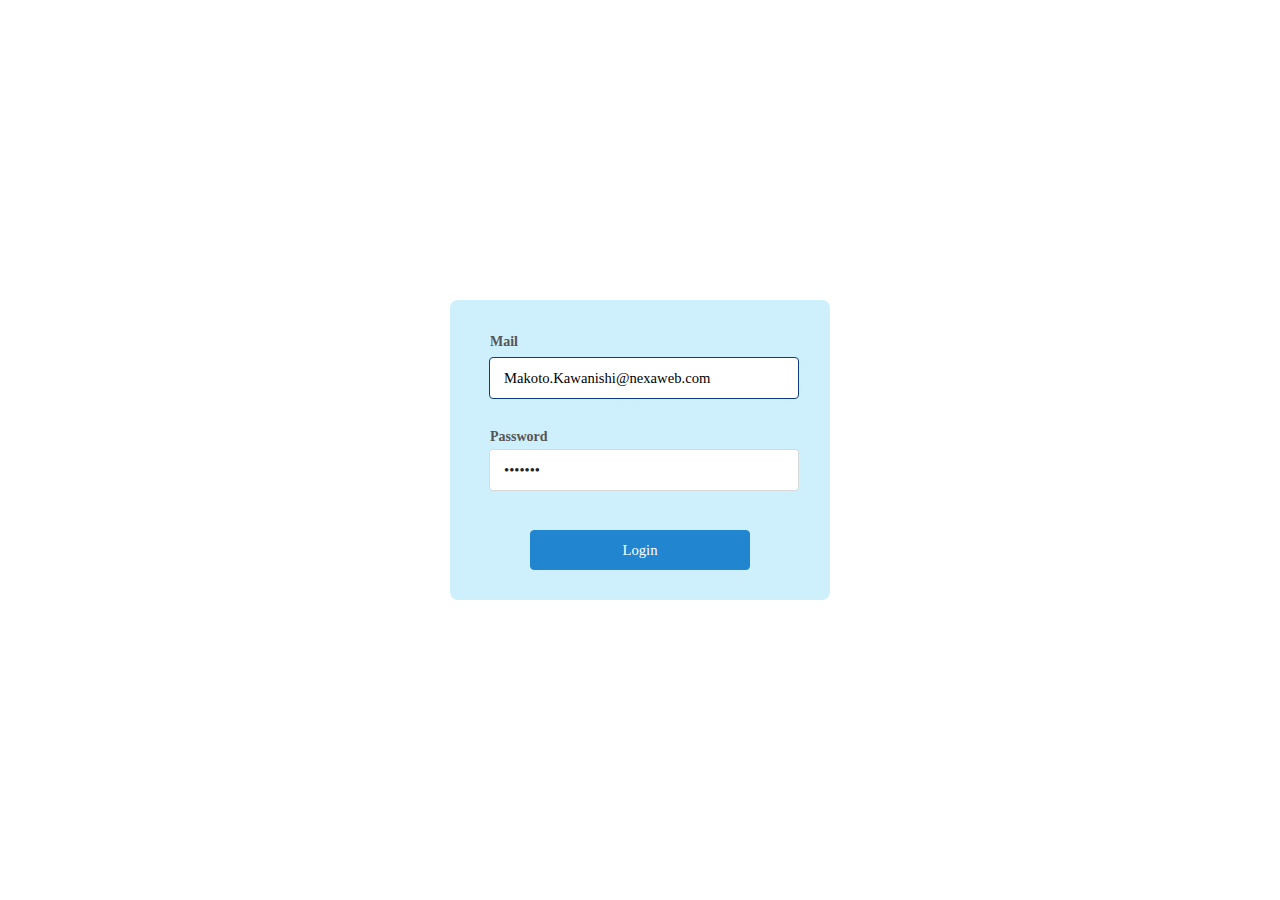
<file: index.html>
<!-- DOCTYPE : DOCTYPE declaration -->
<!DOCTYPE html>
<html > <!-- LANGUAGE : locale setting (value of location property in Environment) -->
<head>
	<meta http-equiv="X-UA-Compatible" content="IE=Edge">
	<meta charset="UTF-8">
	<meta name="viewport" content="user-scalable=1, initial-scale=0.1, width=device-width, target-densitydpi=device-dpi">
	<!-- META_CHECKVERSION : Add if value of checkversion property in Envrionment is true -->

	
	<!-- FAVICON : favion setting (value of icon property in Environment. add to value of icon property in Environment) -->

	
	<!-- USERFONT_STYLE : userfont style setting (value of userfontid property in Environment. crate contents contained in xfont file specified userfontid property in Environment) -->

	
	<!-- FRAMEWORK_LIBRARY : framework lodaing path (list of scripts files in the Framework.json file) -->
    <script src="./nexacrolib/framework/Framework.js" defer></script>
	
	<!-- COMPONENTS_LIBRARY : commonent lodaing path (list of script file in json file specified in the TypeDefinition module) -->
    <script src="./nexacrolib/component/CompBase.js" defer></script>
    <script src="./nexacrolib/component/ComComp.js" defer></script>
    <script src="./nexacrolib/component/Grid.js" defer></script>
    <script src="./nexacrolib/component/ListView.js" defer></script>
    <script src="./nexacrolib/component/DeviceAPI.js" defer></script>
  
	<!-- ENVIRONMENT_LIBRARY : application environment path (path of Environment.xml.js) -->
    <script src="./environment.xml.js" defer></script>
	
  <!-- SPLASH_DEFINE_STYLE : Defines the style of the splash screen that is visible while modules are loading -->
  <style>.loader { position: absolute; left: 50%; top: 50%; z-index: 1; width: 150px; height: 150px; margin: -75px 0 0 -75px; border: 16px solid #f3f3f3; border-radius: 50%; border-top: 16px solid #3498db; -webkit-animation: spin 2s linear infinite; animation: spin 2s linear infinite; } @-webkit-keyframes spin { 0% { -webkit-transform: rotate(0deg); } 100% { -webkit-transform: rotate(360deg); } } @keyframes spin { 0% { transform: rotate(0deg); } 100% { transform: rotate(360deg); } }</style>
  
	<title></title>
</head>
<body style="margin:0;border:none;-ms-touch-action:none;" onload="oninitframework()">
	<!-- SPLASH_SHOW_STYLE : Adds the splash screen that is visible while modules are loading -->
    <div class="loader" id="loader"/>
  
	<script>
		function oninitframework()
		{
			/* SPLASH_HIDE_STYLE : Hides the splash screen when modules finish loading */
            var loader = document.getElementById("loader");
            if (loader) loader.style.display="none";
      
			/* SCREEN_INFORMATION : create screen information defined in Environment > ScreenDefinition */
			var screeninfo = [
            {"id":"Desktop_screen","type":"desktop","networksecurelevel":"all","themeid":"theme::modern_nx","xadl":"Application_Desktop.xadl.js"}
			];
			nexacro._initHTMLSysEvent(window, document);
			nexacro._initEnvironment(screeninfo);
			/* create internal iframe */
			/* USERFONT_INFORMATION : userfontid property is specified in the Environment */
			nexacro._prepareManagerFrame(onloadframework);
		}
		function onloadframework()
		{
			/* application loading */
			nexacro._loadADL();
		}
		function onfinalframework()
		{
			/* application exit */
		}
	</script>
</body>
</html>
</file>
